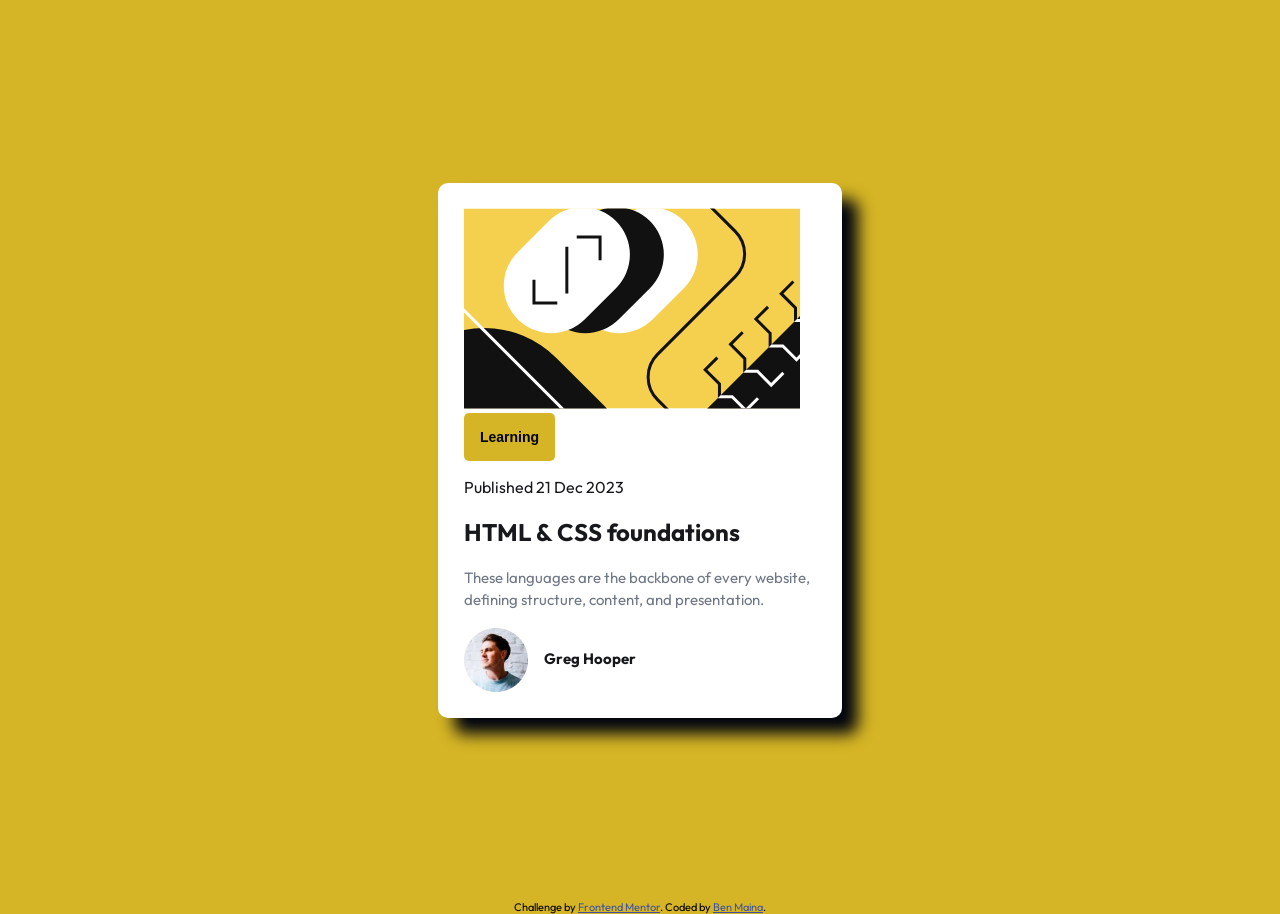
<file: blog-preview-card-main/index.html>
<!DOCTYPE html>
<html lang="en">

<head>
  <meta charset="UTF-8">
  <meta name="viewport" content="width=device-width, initial-scale=1.0">
  <!-- displays site properly based on user's device -->

  <link rel="icon" type="image/png" sizes="32x32" href="./assets/images/favicon-32x32.png">

  <title>Frontend Mentor | Blog preview card</title>

  <!-- Feel free to remove these styles or customise in your own stylesheet 👍 -->
  <style>

    .attribution {
      font-size: 0.6875rem;
      text-align: center;
    }

    .attribution a {
      color: hsl(228, 45%, 44%);
    }
  </style>
  <link rel="stylesheet" href="./style.css">
</head>

<body>
  <main>
  <article class="card">
    <img src="./assets/images/illustration-article.svg" alt="Article illustration">

    <br>
    <button class="button" type="button">Learning</button>

    <p>Published 21 Dec 2023</p>

    <h2>HTML & CSS foundations</h2>

    <p class="backbone">These languages are the backbone of every website, defining structure, content, and presentation.</p>

    <div class="coach">
      <img src="./assets/images/image-avatar.webp" alt="Greg Hooper">
      <span class="coach-name">Greg Hooper</span>
    </div>
  </article>
  </main>
  <div>
  <footer class="attribution">
    Challenge by <a href="https://www.frontendmentor.io?ref=challenge">Frontend Mentor</a>.
    Coded by <a href="https://github.com/ben-m-m">Ben Maina</a>.
  </footer>
  </div>
</body>

</html>
</file>
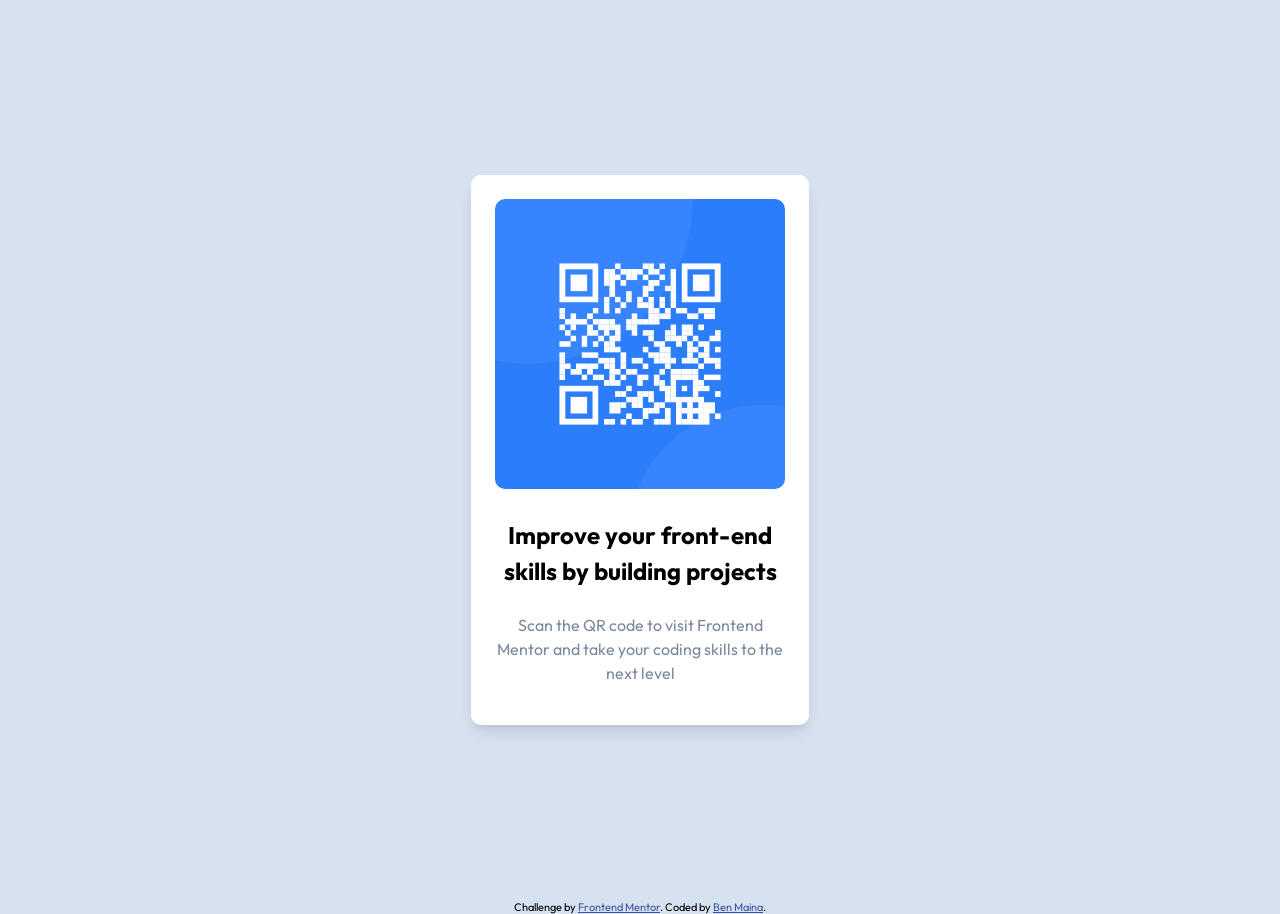
<file: qr-code-component-main/index.html>
<!DOCTYPE html>
<html lang="en">

<head>
  <meta charset="UTF-8">
  <meta name="viewport" content="width=device-width, initial-scale=1.0">
  <!-- displays site properly based on user's device -->

  <link rel="icon" type="image/png" sizes="32x32" href="./images/favicon-32x32.png">

  <title>Frontend Mentor | QR code component</title>

  <!-- Feel free to remove these styles or customise in your own stylesheet 👍 -->
  <style>

    @import url('https://fonts.googleapis.com/css2?family=Outfit:wght@400;700&display=swap');

    body {
      font-family: 'Outfit', sans-serif;
      background-color: hsl(212, 45%, 89%);
      margin: 0;
      padding: 0;
    }

    .attribution {
      font-size: 0.6875rem;
      text-align: center;
    }

    .attribution a {
      color: hsl(228, 45%, 44%);
    }

    .center_sec {
      display: flex;
      flex-direction: column;
      align-items: center;
      justify-content: center;
      height: 100vh;
    }

    .description {
      font-size: 1.5rem;
      font-weight: 700;
      margin-top: 1.5rem;
      text-align: center;
      line-height: 1.5;
    }

    .instructions {
      font-size: 1rem;
      color: hsl(220, 15%, 55%);
      text-align: center;
      margin-top: 0.75rem;
      max-width: 300px;
      line-height: 1.5;
    }

    .qr_code {
      width: 290px;
      height: auto;
      background-color: hsl(0, 0%, 100%);
      padding: 1.5rem;
      border-radius: 0.625rem;
      box-shadow: 0px 10px 15px -3px rgba(0, 0, 0, 0.1), 0px 4px 6px -2px rgba(0, 0, 0, 0.05);
    }

    .qr_code_img {
      width: 100%;
      height: auto;
      border-radius: 0.625rem;
    }

  </style>
</head>

<body>
  <div class="center_sec">
    <section class="qr_code">
      <img class="qr_code_img" src="./images/image-qr-code.png" alt="QR Code"><br>

      <p class="description">Improve your front-end skills by building projects</p>

      <p class="instructions">Scan the QR code to visit Frontend Mentor and take your coding skills to the next level
      </p>
    </section>
  </div>

  <footer class="attribution">
    Challenge by <a href="https://www.frontendmentor.io?ref=challenge">Frontend Mentor</a>.
    Coded by <a href="https://github.com/ben-m-m">Ben Maina</a>.
  </footer>
</body>

</html>
</file>
<file: blog-preview-card-main/style.css>
@import url('https://fonts.googleapis.com/css2?family=Outfit:wght@400;700&display=swap');

body {
      font-family: 'Outfit','Inter', sans-serif;
      background-color: #d5b525;
      margin: 0;
    }

    main{
      color: hsl(228, 10%, 10%);
      /* padding: 2rem; */
      display: flex;
      justify-content: center;
      align-items: center;
      min-height: 100vh;
    }

    .card {
      background-color: hsl(0, 0%, 100%);
      border-radius: 10px;
      box-shadow: 16px 16px 16px hsla(222, 100%, 3%, 1);
      padding: clamp(1rem, 2vw, 2rem);
      max-width: clamp(16rem, 80%, 22rem);
      margin: auto;
    }

    .button {
      background-color: #d5b525;
      color: hsl(0, 0%, 0%);
      font-weight: 700;
      border: none;
      border-radius: 5px;
      padding: clamp(0.5rem, 2vw, 1rem);
      font-size: 0.875rem;
      cursor: pointer;
    }

    .backbone {
      color: hsl(220, 9%, 48%);
      font-size: 0.9375rem;
      line-height: 1.5;
    }

    .coach {
      display: flex;
      align-items: center;
      gap: 1rem;
    }

    .coach-name {
      font-size: 0.9375rem;
      font-weight: 700;
      line-height: 1.5;
    }
</file>
